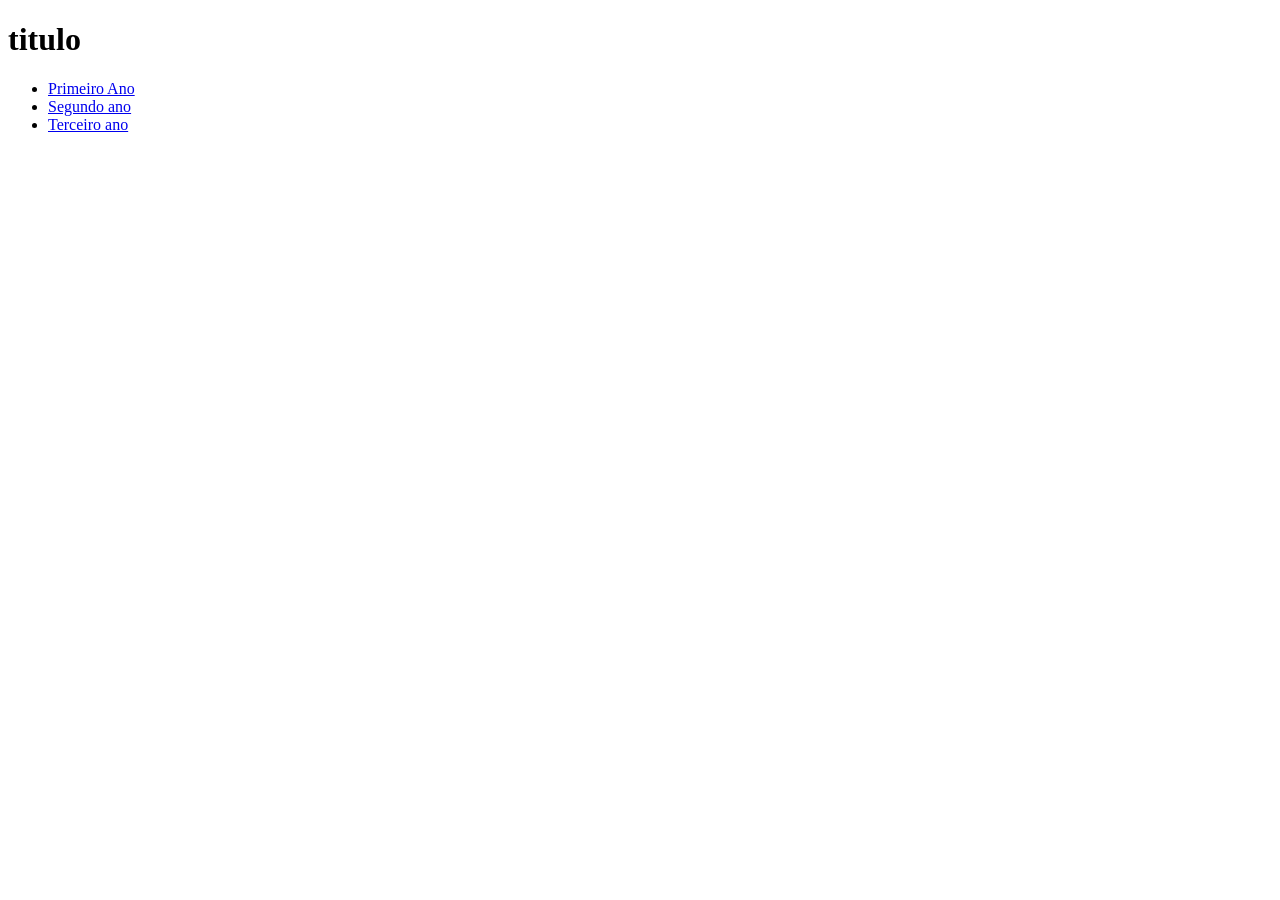
<file: page/index.html>
<!DOCTYPE html>
<html lang="en">
<head>
    <meta charset="UTF-8">
    <meta name="viewport" content="width= , initial-scale=1.0">
    <title>Document</title>
</head>
<body>
    <h1>titulo</h1>
        <ul>
            <li><a href="1 ano/index.html">Primeiro Ano</a>
            <li><a href="#">Segundo ano</a>
            <li><a href="#">Terceiro ano</a>
        </ul>
</body>
</html>
</file>
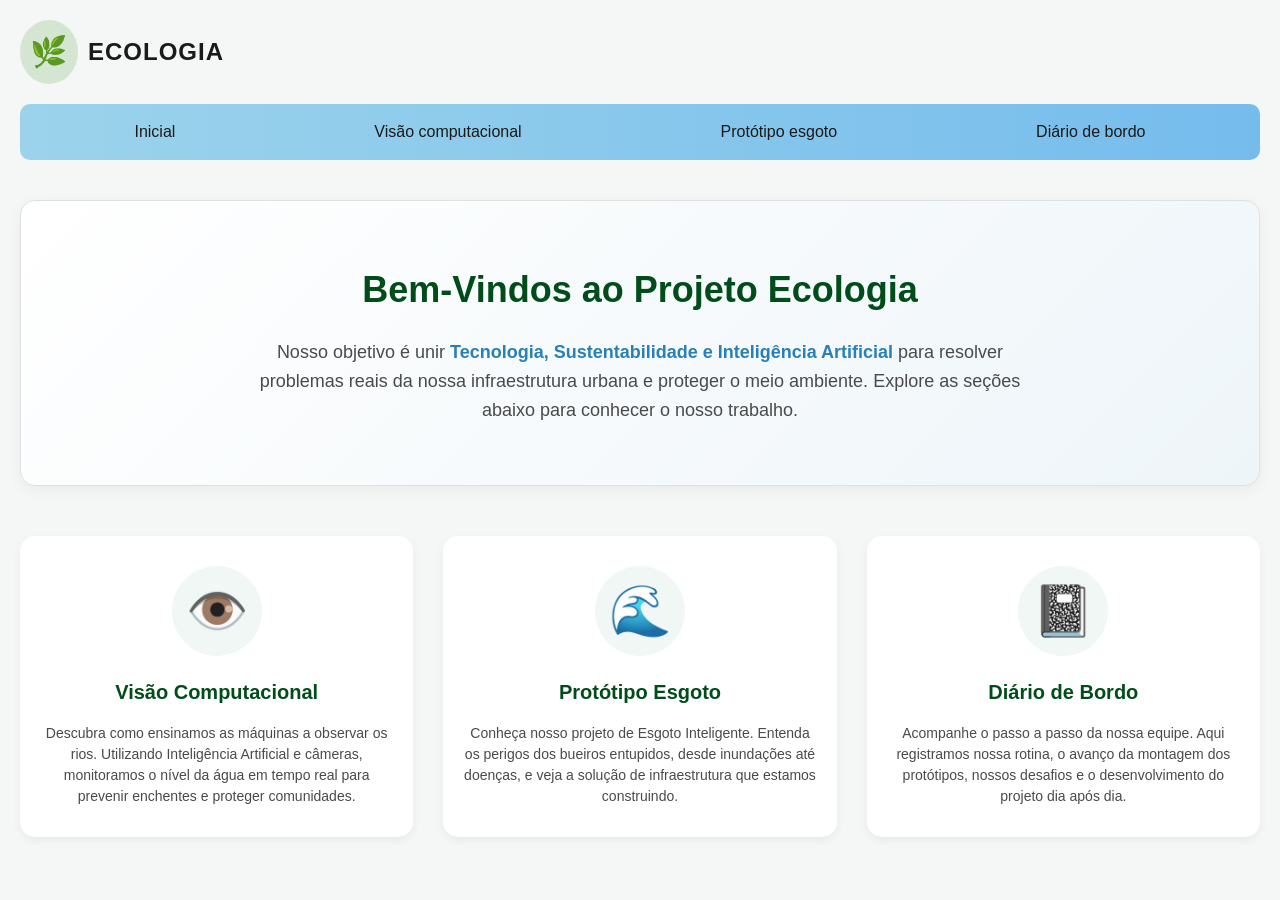
<file: page/1 ano/index.html>
<!DOCTYPE html>

<html lang="pt-BR">

<head>
    <link rel="icon" href="imagem/ChatGPT Image 19 de jun. de 2026, 16_13_47.png" type="image/x-icon">
    <meta charset="UTF-8">
    <meta name="viewport" content="width=device-width, initial-scale=1.0">
    <title>Ecologia - Página Inicial</title>
    <style>

        :root {

            --bg-color: #f4f7f6;

            --text-dark: #1a1a1a;

            --text-gray: #4a4a4a;

            --nav-bg: #89c4f4;

            --card-bg: #ffffff;

            --accent-green: #004d1a;

            --accent-blue: #2980b9;

        }


        * {

            margin: 0;

            padding: 0;

            box-sizing: border-box;

            font-family: 'Segoe UI', Roboto, Helvetica, Arial, sans-serif;

        }


        body {

            background-color: var(--bg-color);

            color: var(--text-dark);

            line-height: 1.6;

        }


        .container {

            max-width: 1400px;

            margin: 0 auto;

            padding: 0 20px;

        }


        /* --- CABEÇALHO (Header) --- */

        header {

            display: flex;

            justify-content: space-between;

            align-items: center;

            padding: 20px 0;

        }


        .logo-area {

            display: flex;

            align-items: center;

            gap: 10px;

            font-size: 24px;

            font-weight: 800;

            letter-spacing: 1px;

        }


        .logo-icon {
            font-size: 30px;
            background: #d4e6d1;
            border-radius: 50%;
            padding: 8px;
            padding-right: 10px;
            padding-left: 10px;
        }


        .search-area {

            display: flex;

            gap: 10px;

        }


        .search-area input {

            padding: 8px 15px;

            border: 1px solid #ccc;

            border-radius: 20px;

            outline: none;

        }


        .search-area select {

            padding: 8px;

            border: 1px solid #ccc;

            border-radius: 5px;

        }


        /* --- MENU DE NAVEGAÇÃO --- */

        nav {

            background: linear-gradient(90deg, #9cd3eb 0%, #75bced 100%);

            border-radius: 10px;

            padding: 15px;

            margin-bottom: 40px;

        }


        nav ul {

            list-style: none;

            display: flex;

            justify-content: space-around;

        }


        nav ul li a {

            text-decoration: none;

            color: var(--text-dark);

            font-weight: 500;

            font-size: 16px;

        }


        nav ul li a:hover {

            opacity: 0.7;

            text-decoration: underline;

        }


        /* --- SEÇÃO DE BOAS-VINDAS (Hero) --- */

        .hero-home {

            background: linear-gradient(135deg, #ffffff 0%, #eef5f9 100%);

            border-radius: 15px;

            padding: 60px 40px;

            text-align: center;

            box-shadow: 0 4px 15px rgba(0,0,0,0.05);

            margin-bottom: 50px;

            border: 1px solid #e0e0e0;

        }


        .hero-home h1 {

            color: var(--accent-green);

            font-size: 36px;

            margin-bottom: 20px;

        }


        .hero-home p {

            color: var(--text-gray);

            font-size: 18px;

            max-width: 800px;

            margin: 0 auto;

        }


        .highlight-text {

            color: var(--accent-blue);

            font-weight: bold;

        }


        /* --- CARDS DE DESTAQUE (Links para as abas) --- */

        .features-grid {

            display: grid;

            grid-template-columns: repeat(3, 1fr);

            gap: 30px;

            margin-bottom: 60px;

        }


        .feature-card {

            background-color: var(--card-bg);

            border-radius: 15px;

            padding: 30px 20px;

            text-align: center;

            box-shadow: 0 4px 10px rgba(0,0,0,0.05);

            transition: transform 0.3s, box-shadow 0.3s;

            text-decoration: none; /* Porque faremos o card inteiro ser um link */

            color: inherit;

            display: flex;

            flex-direction: column;

            align-items: center;

        }


        .feature-card:hover {

            transform: translateY(-10px);

            box-shadow: 0 8px 20px rgba(0,0,0,0.1);

        }


        .feature-icon {

            font-size: 50px;

            margin-bottom: 20px;

            background: #f0f7f4;

            width: 90px;

            height: 90px;

            line-height: 90px;

            border-radius: 50%;

        }


        .feature-card h2 {

            font-size: 20px;

            color: var(--accent-green);

            margin-bottom: 15px;

        }


        .feature-card p {

            font-size: 14px;

            color: var(--text-gray);

            line-height: 1.5;

        }


        /* --- RODAPÉ --- */

        footer {

            background-color: #e5e5e5;

            padding: 20px 0;

            font-size: 13px;

            color: var(--text-gray);

        }


        .footer-content {

            display: flex;

            justify-content: space-between;

            align-items: center;

        }


        .footer-links {

            display: flex;

            gap: 15px;

        }


        .footer-links a {

            color: var(--text-gray);

            text-decoration: none;

        }


        /* --- RESPONSIVIDADE --- */

        @media (max-width: 900px) {

            .features-grid {

                grid-template-columns: repeat(1, 1fr);

            }

            .hero-home {

                padding: 40px 20px;

            }

            .hero-home h1 {

                font-size: 28px;

            }

        }


        @media (max-width: 768px) {

            nav ul {

                flex-direction: column;

                align-items: center;

                gap: 15px;

            }

            header {

                flex-direction: column;

                gap: 15px;

            }

        }

    </style>

</head>

<body>


    <div class="container">

        <header>

            <div class="logo-area">

                <span class="logo-icon">🌿</span>

                ECOLOGIA

            </div>
        </header>
        <nav>

            <ul>

                <li><a href="index.html">Inicial</a></li>

                <li><a href="visao.html">Visão computacional</a></li>

                <li><a href="prototipo.html">Protótipo esgoto</a></li>

                <li><a href="diario.html">Diário de bordo</a></li>

            </ul>

        </nav>


        <main>

            <section class="hero-home">

                <h1>Bem-Vindos ao Projeto Ecologia</h1>

                <p>Nosso objetivo é unir <span class="highlight-text">Tecnologia, Sustentabilidade e Inteligência Artificial</span> para resolver problemas reais da nossa infraestrutura urbana e proteger o meio ambiente. Explore as seções abaixo para conhecer o nosso trabalho.</p>

            </section>


            <section class="features-grid">

                

                <a href="visao.html" class="feature-card">

                    <div class="feature-icon">👁️</div>

                    <h2>Visão Computacional</h2>

                    <p>Descubra como ensinamos as máquinas a observar os rios. Utilizando Inteligência Artificial e câmeras, monitoramos o nível da água em tempo real para prevenir enchentes e proteger comunidades.</p>

                </a>


                <a href="prototipo.html" class="feature-card">

                    <div class="feature-icon">🌊</div>

                    <h2>Protótipo Esgoto</h2>

                    <p>Conheça nosso projeto de Esgoto Inteligente. Entenda os perigos dos bueiros entupidos, desde inundações até doenças, e veja a solução de infraestrutura que estamos construindo.</p>

                </a>


                <a href="diario.html" class="feature-card">

                    <div class="feature-icon">📓</div>

                    <h2>Diário de Bordo</h2>

                    <p>Acompanhe o passo a passo da nossa equipe. Aqui registramos nossa rotina, o avanço da montagem dos protótipos, nossos desafios e o desenvolvimento do projeto dia após dia.</p>

                </a>

            </section>
        </main>
    </div>

</body>

</html>
</file>
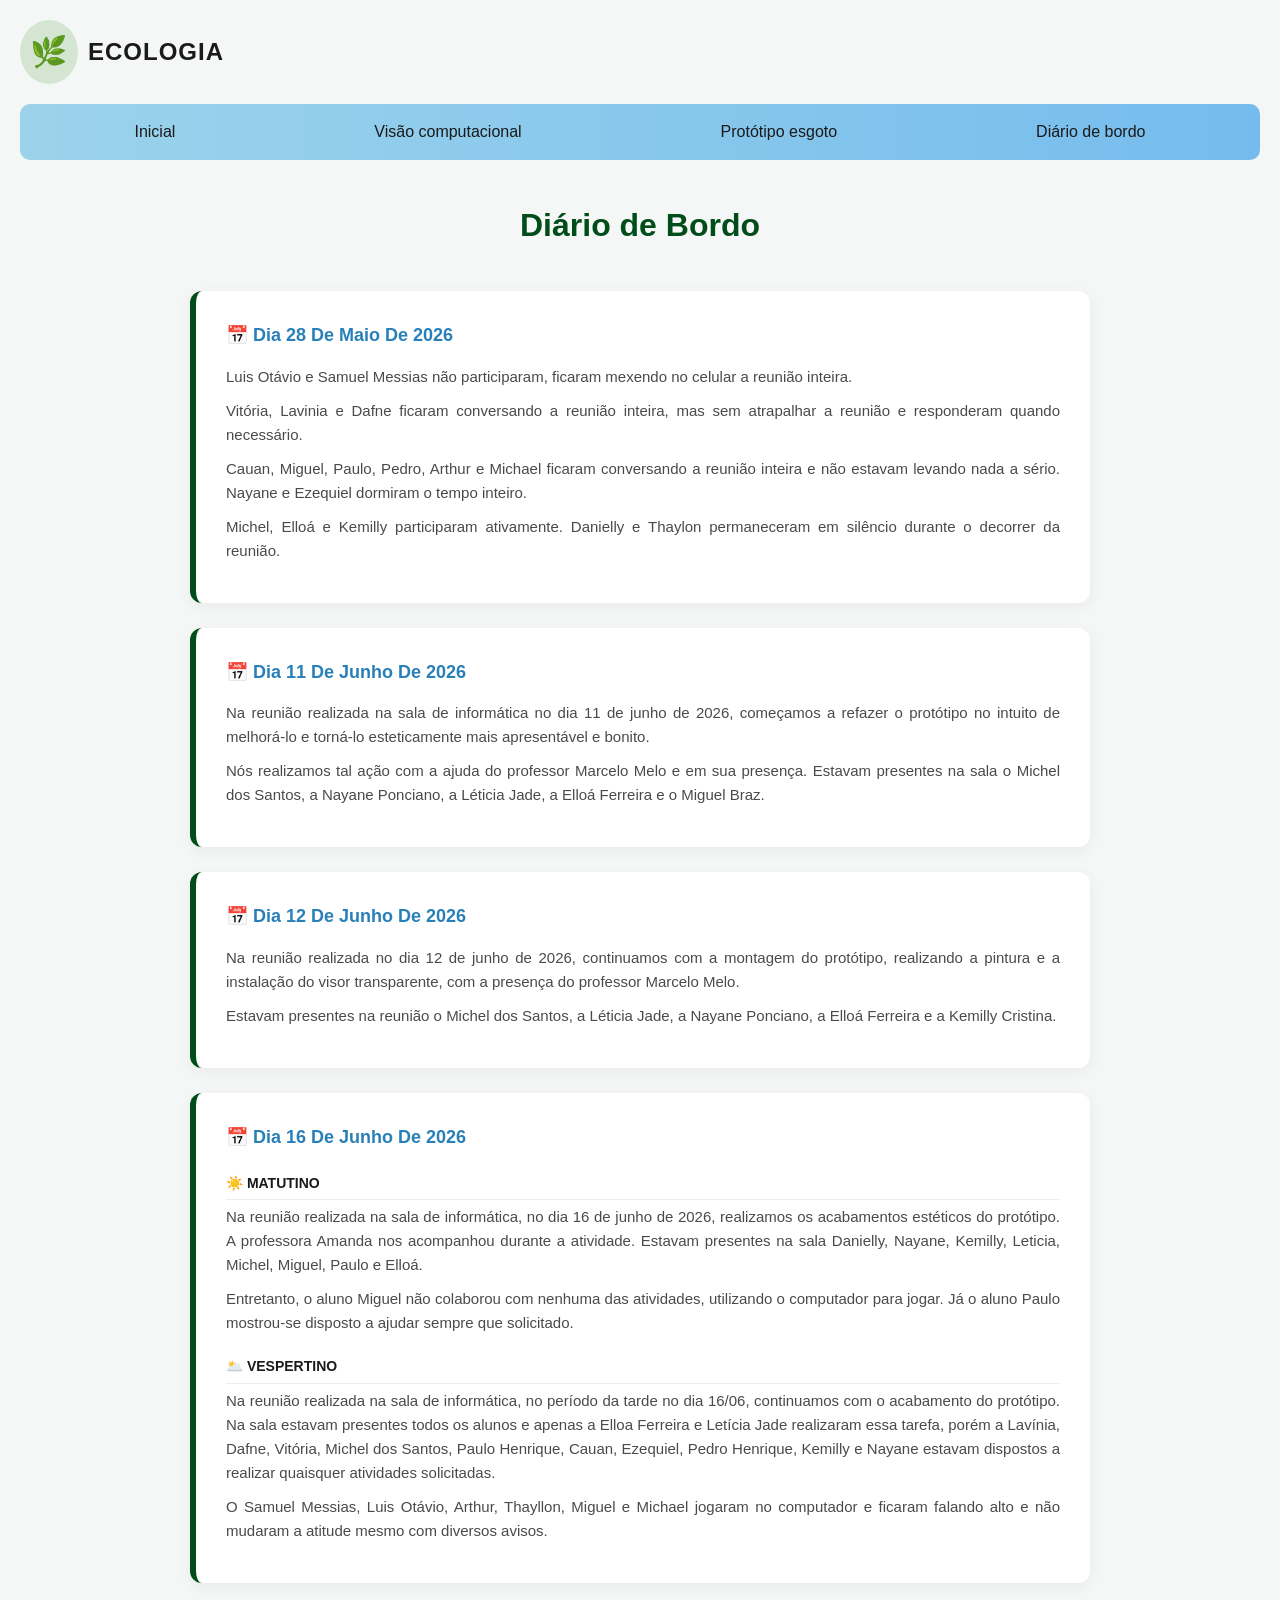
<file: page/diario.html>
<!DOCTYPE html>
<html lang="pt-BR">
<head>
    <link rel="icon" href="imagem/ChatGPT Image 19 de jun. de 2026, 16_13_47.png" type="image/x-icon">
    <meta charset="UTF-8">
    <meta name="viewport" content="width=device-width, initial-scale=1.0">
    <title>Ecologia - Diário de Bordo</title>
    <style>
        :root {
            --bg-color: #f4f7f6;
            --text-dark: #1a1a1a;
            --text-gray: #4a4a4a;
            --nav-bg: #89c4f4;
            --card-bg: #ffffff;
            --accent-green: #004d1a;
            --accent-blue: #2980b9;
        }

        * {
            margin: 0;
            padding: 0;
            box-sizing: border-box;
            font-family: 'Segoe UI', Roboto, Helvetica, Arial, sans-serif;
        }

        body {
            background-color: var(--bg-color);
            color: var(--text-dark);
            line-height: 1.6;
        }

        .container {
            max-width: 1400px;
            margin: 0 auto;
            padding: 0 20px;
        }

        /* --- CABEÇALHO (Header) --- */
        header {
            display: flex;
            justify-content: space-between;
            align-items: center;
            padding: 20px 0;
        }

        .logo-area {
            display: flex;
            align-items: center;
            gap: 10px;
            font-size: 24px;
            font-weight: 800;
            letter-spacing: 1px;
        }

        .logo-icon {
            font-size: 30px;
            background: #d4e6d1;
            border-radius: 50%;
            padding: 8px;
            padding-right: 10px;
            padding-left: 10px;
        }

        .search-area {
            display: flex;
            gap: 10px;
        }

        .search-area input {
            padding: 8px 15px;
            border: 1px solid #ccc;
            border-radius: 20px;
            outline: none;
        }

        .search-area select {
            padding: 8px;
            border: 1px solid #ccc;
            border-radius: 5px;
        }

        /* --- MENU DE NAVEGAÇÃO --- */
        nav {
            background: linear-gradient(90deg, #9cd3eb 0%, #75bced 100%);
            border-radius: 10px;
            padding: 15px;
            margin-bottom: 40px;
        }

        nav ul {
            list-style: none;
            display: flex;
            justify-content: space-around;
        }

        nav ul li a {
            text-decoration: none;
            color: var(--text-dark);
            font-weight: 500;
            font-size: 16px;
        }

        nav ul li a:hover {
            opacity: 0.7;
        }

        /* --- CONTEÚDO PRINCIPAL (Diário de Bordo) --- */
        .page-title {
            text-align: center;
            color: var(--accent-green);
            font-size: 32px;
            margin-bottom: 40px;
        }

        .log-container {
            max-width: 900px;
            margin: 0 auto 50px auto;
            display: flex;
            flex-direction: column;
            gap: 25px;
        }

        .log-card {
            background-color: var(--card-bg);
            border-radius: 12px;
            padding: 30px;
            box-shadow: 0 4px 15px rgba(0,0,0,0.05);
            border-left: 6px solid var(--accent-green);
            transition: transform 0.2s;
        }

        .log-card:hover {
            transform: translateX(5px);
        }

        .log-date {
            font-size: 18px;
            color: var(--accent-blue);
            font-weight: bold;
            display: flex;
            align-items: center;
            gap: 10px;
            margin-bottom: 15px;
            text-transform: capitalize;
        }

        .log-card p {
            color: var(--text-gray);
            font-size: 15px;
            text-align: justify;
            margin-bottom: 10px;
        }

        .log-period {
            font-size: 14px;
            color: var(--text-dark);
            font-weight: bold;
            text-transform: uppercase;
            margin-top: 20px;
            margin-bottom: 5px;
            border-bottom: 1px solid #eee;
            padding-bottom: 5px;
        }

        /* --- RODAPÉ --- */
        footer {
            background-color: #e5e5e5;
            padding: 20px 0;
            font-size: 13px;
            color: var(--text-gray);
            margin-top: 40px;
        }

        .footer-content {
            display: flex;
            justify-content: space-between;
            align-items: center;
        }

        .footer-links {
            display: flex;
            gap: 15px;
        }

        .footer-links a {
            color: var(--text-gray);
            text-decoration: none;
        }

        /* --- RESPONSIVIDADE --- */
        @media (max-width: 768px) {
            nav ul {
                flex-direction: column;
                align-items: center;
                gap: 15px;
            }
            header {
                flex-direction: column;
                gap: 15px;
            }
            .log-card {
                padding: 20px;
            }
        }
    </style>
</head>
<body>

    <div class="container">
        <header>
            <div class="logo-area">
                <span class="logo-icon">🌿</span>
                ECOLOGIA
            </div>
        </header>

        <nav>
            <ul>
                <li><a href="index.html">Inicial</a></li>
                <li><a href="visao.html">Visão computacional</a></li>
                <li><a href="prototipo.html">Protótipo esgoto</a></li>
                <li><a href="diario.html">Diário de bordo</a></li>
            </ul>
        </nav>

        <main>
            <h1 class="page-title">Diário de Bordo</h1>

            <div class="log-container">
                
                <div class="log-card">
                    <div class="log-date">📅 Dia 28 de maio de 2026</div>
                    <p>Luis Otávio e Samuel Messias não participaram, ficaram mexendo no celular a reunião inteira.</p>
                    <p>Vitória, Lavinia e Dafne ficaram conversando a reunião inteira, mas sem atrapalhar a reunião e responderam quando necessário.</p>
                    <p>Cauan, Miguel, Paulo, Pedro, Arthur e Michael ficaram conversando a reunião inteira e não estavam levando nada a sério. Nayane e Ezequiel dormiram o tempo inteiro.</p>
                    <p>Michel, Elloá e Kemilly participaram ativamente. Danielly e Thaylon permaneceram em silêncio durante o decorrer da reunião.</p>
                </div>

                <div class="log-card">
                    <div class="log-date">📅 Dia 11 de junho de 2026</div>
                    <p>Na reunião realizada na sala de informática no dia 11 de junho de 2026, começamos a refazer o protótipo no intuito de melhorá-lo e torná-lo esteticamente mais apresentável e bonito.</p>
                    <p>Nós realizamos tal ação com a ajuda do professor Marcelo Melo e em sua presença. Estavam presentes na sala o Michel dos Santos, a Nayane Ponciano, a Léticia Jade, a Elloá Ferreira e o Miguel Braz.</p>
                </div>

                <div class="log-card">
                    <div class="log-date">📅 Dia 12 de junho de 2026</div>
                    <p>Na reunião realizada no dia 12 de junho de 2026, continuamos com a montagem do protótipo, realizando a pintura e a instalação do visor transparente, com a presença do professor Marcelo Melo.</p>
                    <p>Estavam presentes na reunião o Michel dos Santos, a Léticia Jade, a Nayane Ponciano, a Elloá Ferreira e a Kemilly Cristina.</p>
                </div>

                <div class="log-card">
                    <div class="log-date">📅 Dia 16 de junho de 2026</div>
                    
                    <div class="log-period">☀️ Matutino</div>
                    <p>Na reunião realizada na sala de informática, no dia 16 de junho de 2026, realizamos os acabamentos estéticos do protótipo. A professora Amanda nos acompanhou durante a atividade. Estavam presentes na sala Danielly, Nayane, Kemilly, Leticia, Michel, Miguel, Paulo e Elloá.</p>
                    <p>Entretanto, o aluno Miguel não colaborou com nenhuma das atividades, utilizando o computador para jogar. Já o aluno Paulo mostrou-se disposto a ajudar sempre que solicitado.</p>

                    <div class="log-period">🌥️ Vespertino</div>
                    <p>Na reunião realizada na sala de informática, no período da tarde no dia 16/06, continuamos com o acabamento do protótipo. Na sala estavam presentes todos os alunos e apenas a Elloa Ferreira e Letícia Jade realizaram essa tarefa, porém a Lavínia, Dafne, Vitória, Michel dos Santos, Paulo Henrique, Cauan, Ezequiel, Pedro Henrique, Kemilly e Nayane estavam dispostos a realizar quaisquer atividades solicitadas.</p>
                    <p>O Samuel Messias, Luis Otávio, Arthur, Thayllon, Miguel e Michael jogaram no computador e ficaram falando alto e não mudaram a atitude mesmo com diversos avisos.</p>
                </div>

            </div>
        </main>
    </div>

</body>
</html>
</file>
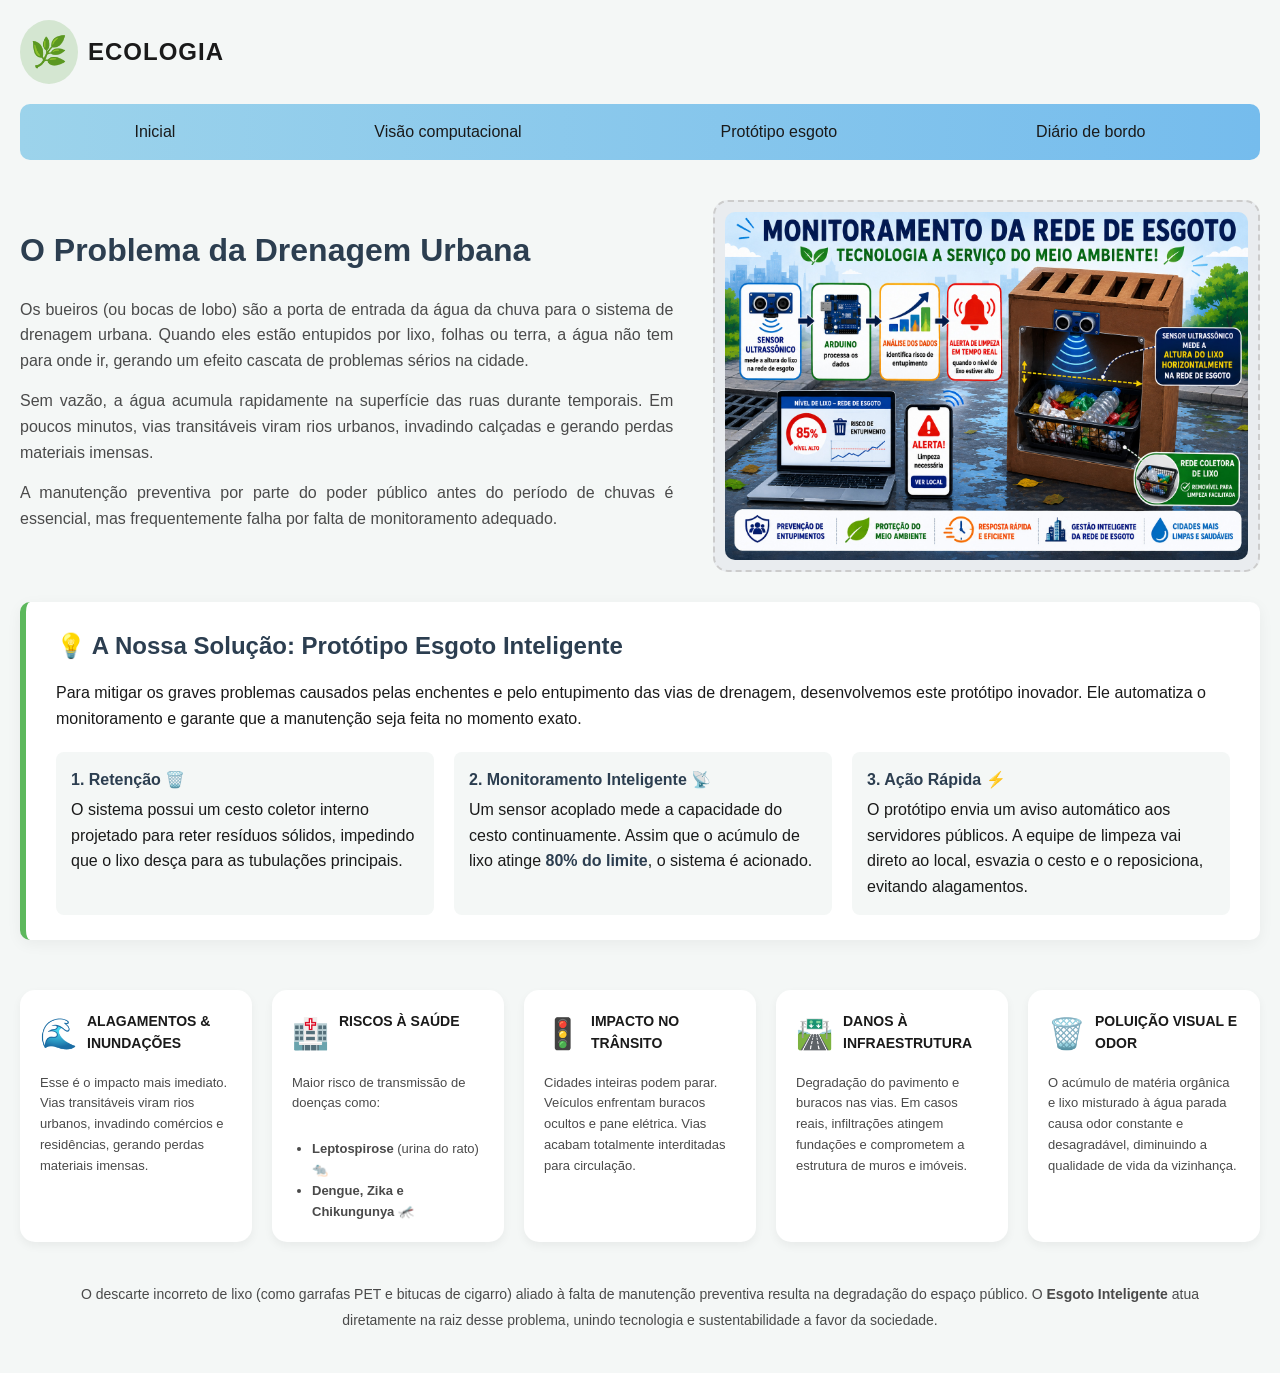
<file: page/prototipo.html>
<!DOCTYPE html>
<html lang="pt-BR">
<head>
    <link rel="icon" href="imagem/ChatGPT Image 19 de jun. de 2026, 16_13_47.png" type="image/x-icon">
    <meta charset="UTF-8">
    <meta name="viewport" content="width=device-width, initial-scale=1.0">
    <title>Ecologia - Protótipo Esgoto Inteligente</title>
    <style>
        :root {
            --bg-color: #f4f7f6;
            --text-dark: #1a1a1a;
            --text-gray: #4a4a4a;
            --nav-bg: #89c4f4;
            --card-bg: #ffffff;
            --highlight-bg: #d4e6d1;
        }

        * {
            margin: 0;
            padding: 0;
            box-sizing: border-box;
            font-family: 'Segoe UI', Roboto, Helvetica, Arial, sans-serif;
        }

        body {
            background-color: var(--bg-color);
            color: var(--text-dark);
            line-height: 1.6;
        }

        .container {
            max-width: 1400px;
            margin: 0 auto;
            padding: 0 20px;
        }

        /* --- CABEÇALHO (Header) --- */
        header {
            display: flex;
            justify-content: space-between;
            align-items: center;
            padding: 20px 0;
        }

        .logo-area {
            display: flex;
            align-items: center;
            gap: 10px;
            font-size: 24px;
            font-weight: 800;
            letter-spacing: 1px;
        }

        .logo-icon {
            font-size: 30px;
            background: #d4e6d1;
            border-radius: 50%;
            padding: 8px;
            padding-right: 10px;
            padding-left: 10px;
        }

        .search-area {
            display: flex;
            gap: 10px;
        }

        .search-area input {
            padding: 8px 15px;
            border: 1px solid #ccc;
            border-radius: 20px;
            outline: none;
        }

        .search-area select {
            padding: 8px;
            border: 1px solid #ccc;
            border-radius: 5px;
        }

        /* --- MENU DE NAVEGAÇÃO --- */
        nav {
            background: linear-gradient(90deg, #9cd3eb 0%, #75bced 100%);
            border-radius: 10px;
            padding: 15px;
            margin-bottom: 40px;
        }

        nav ul {
            list-style: none;
            display: flex;
            justify-content: space-around;
        }

        nav ul li a {
            text-decoration: none;
            color: var(--text-dark);
            font-weight: 500;
            font-size: 16px;
        }

        nav ul li a:hover {
            opacity: 0.7;
        }

        /* --- SEÇÃO HERÓI (Texto + Imagem) --- */
        .hero-section {
            display: flex;
            justify-content: space-between;
            align-items: center;
            margin-bottom: 30px;
            gap: 40px;
        }

        .hero-text {
            flex: 1;
        }

        .hero-text h1 {
            font-size: 32px;
            margin-bottom: 20px;
            color: #2c3e50;
        }

        .hero-text p {
            margin-bottom: 15px;
            color: var(--text-gray);
            text-align: justify;
        }

        .hero-image {
            flex: 0.8;
            text-align: center;
            background: #e9ecef;
            border-radius: 15px;
            padding: 10px;
            border: 2px dashed #ccc;
            display: flex;
            align-items: center;
            justify-content: center;
            min-height: 250px;
        }

        /* --- SEÇÃO DA SOLUÇÃO (Novo) --- */
        .solution-section {
            background-color: var(--card-bg);
            border-left: 6px solid #5cb85c;
            padding: 25px 30px;
            border-radius: 10px;
            margin-bottom: 50px;
            box-shadow: 0 4px 15px rgba(0,0,0,0.05);
        }

        .solution-section h2 {
            font-size: 24px;
            color: #2c3e50;
            margin-bottom: 15px;
            display: flex;
            align-items: center;
            gap: 10px;
        }

        .solution-steps {
            display: grid;
            grid-template-columns: repeat(3, 1fr);
            gap: 20px;
            margin-top: 20px;
        }

        .step {
            background: var(--bg-color);
            padding: 15px;
            border-radius: 8px;
        }

        .step strong {
            display: block;
            margin-bottom: 5px;
            color: #2c3e50;
        }

        .step > p > strong {
            display: inline;
        }

        /* --- CARDS INFORMATIVOS --- */
        .cards-grid {
            display: grid;
            grid-template-columns: repeat(5, 1fr);
            gap: 20px;
            margin-bottom: 40px;
        }

        .card {
            background-color: var(--card-bg);
            border-radius: 15px;
            padding: 20px;
            box-shadow: 0 4px 10px rgba(0,0,0,0.05);
            display: flex;
            flex-direction: column;
            gap: 15px;
            transition: transform 0.2s;
        }

        .card:hover {
            transform: translateY(-5px);
        }

        .card-header {
            display: flex;
            align-items: flex-start;
            gap: 10px;
        }

        .card-icon {
            font-size: 30px;
        }

        .card h3 {
            font-size: 14px;
            font-weight: 700;
            text-transform: uppercase;
        }

        .card p, .card ul {
            font-size: 13px;
            color: var(--text-gray);
        }

        .card ul {
            padding-left: 20px;
            margin-top: 10px;
        }

        /* --- RODAPÉ --- */
        .bottom-text {
            text-align: center;
            font-size: 14px;
            color: var(--text-gray);
            margin-bottom: 40px;
            padding: 0 50px;
            line-height: 1.8;
        }

        /* --- RESPONSIVIDADE --- */
        @media (max-width: 1024px) {
            .cards-grid {
                grid-template-columns: repeat(3, 1fr);
            }
            .solution-steps {
                grid-template-columns: 1fr;
            }
        }

        @media (max-width: 768px) {
            .hero-section {
                flex-direction: column;
            }
            .cards-grid {
                grid-template-columns: repeat(1, 1fr);
            }
            nav ul {
                flex-direction: column;
                align-items: center;
                gap: 15px;
            }
            header {
                flex-direction: column;
                gap: 15px;
            }
            .bottom-text {
                padding: 0 10px;
            }
        }

    #imagem-responsiva {
        width: 100%;
        max-width: 800px; /* Impede que a imagem fique gigante em telas grandes */
        height: auto;     /* Mantém a proporção original da imagem */
        display: block;   /* Remove espaços em branco indesejados abaixo da imagem */
        }

        img {
            max-width: 600px;
            border-radius: 10px;
        }
    </style>
</head>
<body>

    <div class="container">
        <header>
            <div class="logo-area">
                <span class="logo-icon">🌿</span>
                ECOLOGIA
            </div>
            
        </header>

        <nav>
            <ul>
                <li><a href="index.html">Inicial</a></li>
                <li><a href="visao.html">Visão computacional</a></li>
                <li><a href="prototipo.html">Protótipo esgoto</a></li>
                <li><a href="diario.html">Diário de bordo</a></li>
            </ul>
        </nav>

        <main>
            <div class="hero-section">
                <div class="hero-text">
                    <h1>O Problema da Drenagem Urbana</h1>
                    <p>Os bueiros (ou bocas de lobo) são a porta de entrada da água da chuva para o sistema de drenagem urbana. Quando eles estão entupidos por lixo, folhas ou terra, a água não tem para onde ir, gerando um efeito cascata de problemas sérios na cidade.</p>
                    <p>Sem vazão, a água acumula rapidamente na superfície das ruas durante temporais. Em poucos minutos, vias transitáveis viram rios urbanos, invadindo calçadas e gerando perdas materiais imensas.</p>
                    <p>A manutenção preventiva por parte do poder público antes do período de chuvas é essencial, mas frequentemente falha por falta de monitoramento adequado.</p>
                </div>
                <div class="hero-image">
                    <img id="imagem-responsiva" src="imagem/WhatsApp Image 2026-06-17 at 14.50.39.jpeg" alt="">
                </div>
            </div>

            <div class="solution-section">
                <h2>💡 A Nossa Solução: Protótipo Esgoto Inteligente</h2>
                <p>Para mitigar os graves problemas causados pelas enchentes e pelo entupimento das vias de drenagem, desenvolvemos este protótipo inovador. Ele automatiza o monitoramento e garante que a manutenção seja feita no momento exato.</p>
                
                <div class="solution-steps">
                    <div class="step">
                        <strong>1. Retenção 🗑️</strong>
                        O sistema possui um cesto coletor interno projetado para reter resíduos sólidos, impedindo que o lixo desça para as tubulações principais.
                    </div>
                    <div class="step">
                        <strong>2. Monitoramento Inteligente 📡</strong>
                        <p>Um sensor acoplado mede a capacidade do cesto continuamente. Assim que o acúmulo de lixo atinge <strong>80% do limite</strong>, o sistema é acionado.</p>
                    </div>
                    <div class="step">
                        <strong>3. Ação Rápida ⚡</strong>
                        O protótipo envia um aviso automático aos servidores públicos. A equipe de limpeza vai direto ao local, esvazia o cesto e o reposiciona, evitando alagamentos.
                    </div>
                </div>
            </div>

            <div class="cards-grid">
                <div class="card">
                    <div class="card-header">
                        <span class="card-icon">🌊</span>
                        <h3>Alagamentos & Inundações</h3>
                    </div>
                    <p>Esse é o impacto mais imediato. Vias transitáveis viram rios urbanos, invadindo comércios e residências, gerando perdas materiais imensas.</p>
                </div>

                <div class="card">
                    <div class="card-header">
                        <span class="card-icon">🏥</span>
                        <h3>Riscos à Saúde</h3>
                    </div>
                    <p>Maior risco de transmissão de doenças como:</p>
                    <ul>
                        <li><strong>Leptospirose</strong> (urina do rato) 🐀</li>
                        <li><strong>Dengue, Zika e Chikungunya</strong> 🦟</li>
                    </ul>
                </div>

                <div class="card">
                    <div class="card-header">
                        <span class="card-icon">🚦</span>
                        <h3>Impacto no Trânsito</h3>
                    </div>
                    <p>Cidades inteiras podem parar. Veículos enfrentam buracos ocultos e pane elétrica. Vias acabam totalmente interditadas para circulação.</p>
                </div>

                <div class="card">
                    <div class="card-header">
                        <span class="card-icon">🛣️</span>
                        <h3>Danos à Infraestrutura</h3>
                    </div>
                    <p>Degradação do pavimento e buracos nas vias. Em casos reais, infiltrações atingem fundações e comprometem a estrutura de muros e imóveis.</p>
                </div>

                <div class="card">
                    <div class="card-header">
                        <span class="card-icon">🗑️</span>
                        <h3>Poluição Visual e Odor</h3>
                    </div>
                    <p>O acúmulo de matéria orgânica e lixo misturado à água parada causa odor constante e desagradável, diminuindo a qualidade de vida da vizinhança.</p>
                </div>
            </div>

            <p class="bottom-text">
                O descarte incorreto de lixo (como garrafas PET e bitucas de cigarro) aliado à falta de manutenção preventiva resulta na degradação do espaço público. O <strong>Esgoto Inteligente</strong> atua diretamente na raiz desse problema, unindo tecnologia e sustentabilidade a favor da sociedade.
            </p>
        </main>
    </div>

</body>
</html>
</file>
